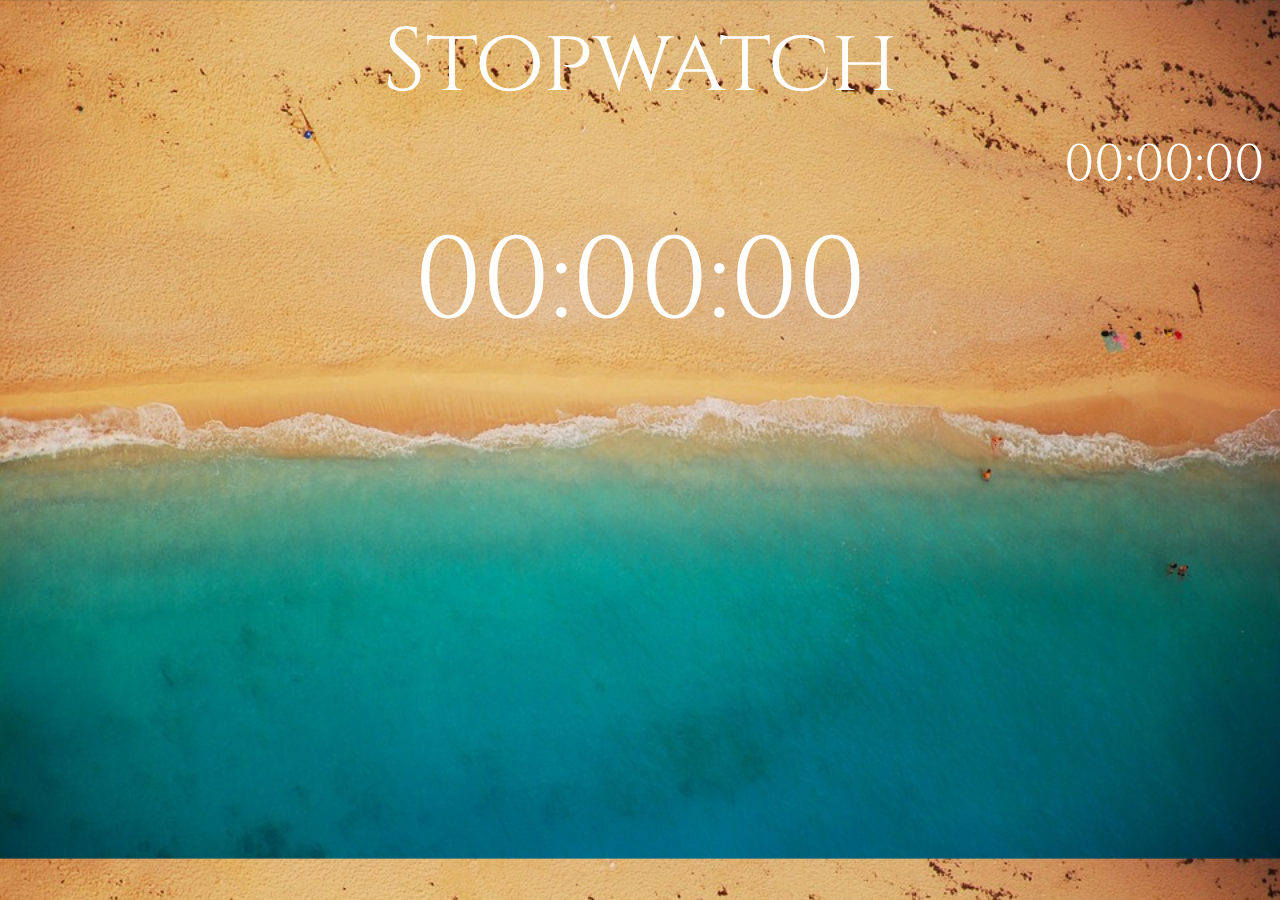
<file: stopwatch/index.html>
<!--index.html-->
<!DOCTYPE html>
<html lang="en">
  <head>
    <meta charset="utf-8">
    <meta http-equiv="X-UA-Compatible" content="IE=edge">
    <meta name="viewport" content="width=device-width, initial-scale=1">
    <!-- The above 3 meta tags *must* come first in the head; any other head content must come *after* these tags -->
    <title>Stop Watch</title>

    <!-- Bootstrap -->
    <link href="css/bootstrap.css" rel="stylesheet">
    <link href="styling.css" rel="stylesheet">
    <link href='https://fonts.googleapis.com/css?family=Vollkorn' rel='stylesheet' type='text/css'>
    <link href="https://fonts.googleapis.com/css?family=Cinzel&display=swap" rel="stylesheet">
  </head>
<body>

  <div class="container-fluid">
    <div id="header">
      Stopwatch
    </div>

    <div id="lap">
      <span id="lapminutes">00</span>:<span id="lapseconds">00</span>:<span id="lapcentiseconds">00</span>
    </div>

    <div id="time">
      <span id="timeminutes">00</span>:<span id="timeseconds">00</span>:<span id="timecentiseconds">00</span>
    </div>

  </div>
    <!-- jQuery (necessary for Bootstrap's JavaScript plugins) -->
    <script src="https://ajax.googleapis.com/ajax/libs/jquery/1.11.3/jquery.min.js"></script>
    <!-- Include all compiled plugins (below), or include individual files as needed -->
    <script src="js/bootstrap.min.js"></script>
     
  </body>
</html>
</file>
<file: stopwatch/styling.css>
body{
    background:url("images/beach.jpg");
    background-size:cover;
    
    
   
    
}
#header{
    font-family: "cinzel";
    text-align: center;
    color:#fff;
    font-size: 7vw;
}

#lap{
    font-family: "cinzel";
    text-align:right;
    color:#fff;
    font-size:4vw;
}

#time{
    font-family: "cinzel";
    text-align: center;
    color:#fff;
    font-size:9vw;
}
</file>
